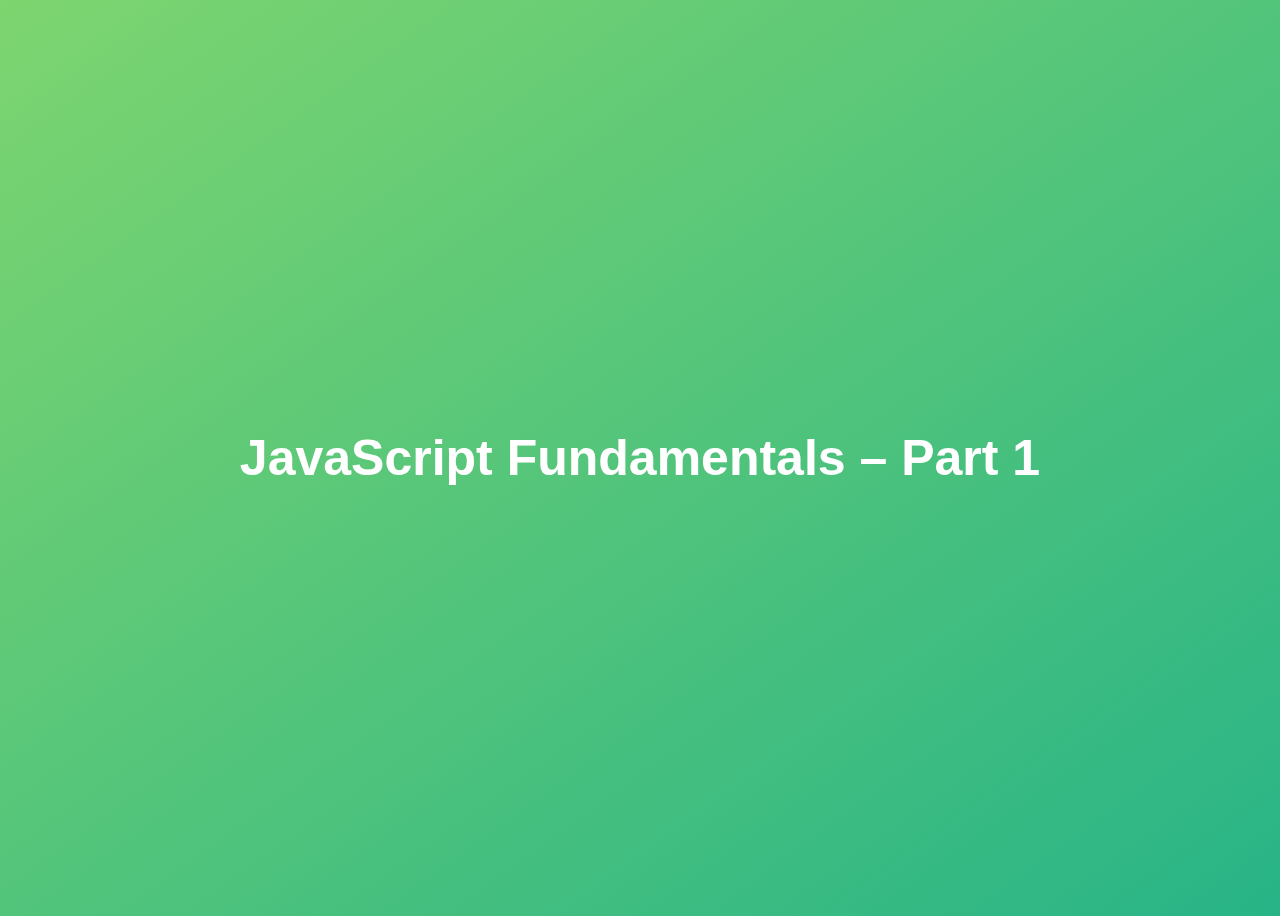
<file: 01-Fundamentals-Part-1/index.html>
<!DOCTYPE html>
<html lang="en">
  <head>
    <meta charset="UTF-8" />
    <meta name="viewport" content="width=device-width, initial-scale=1.0" />
    <meta http-equiv="X-UA-Compatible" content="ie=edge" />
    <title>JavaScript Fundamentals – Part 1</title>
    <style>
      body {
        height: 100vh;
        display: flex;
        align-items: center;
        background: linear-gradient(to top left, #28b487, #7dd56f);
      }
      h1 {
        font-family: sans-serif;
        font-size: 50px;
        line-height: 1.3;
        width: 100%;
        padding: 30px;
        text-align: center;
        color: white;
      }
    </style>
  </head>
  <body>
    <h1>JavaScript Fundamentals – Part 1</h1>
    <!-- <script src="script.js"></script> -->
    <script src="assignments.js"></script>
  </body>
</html>
</file>
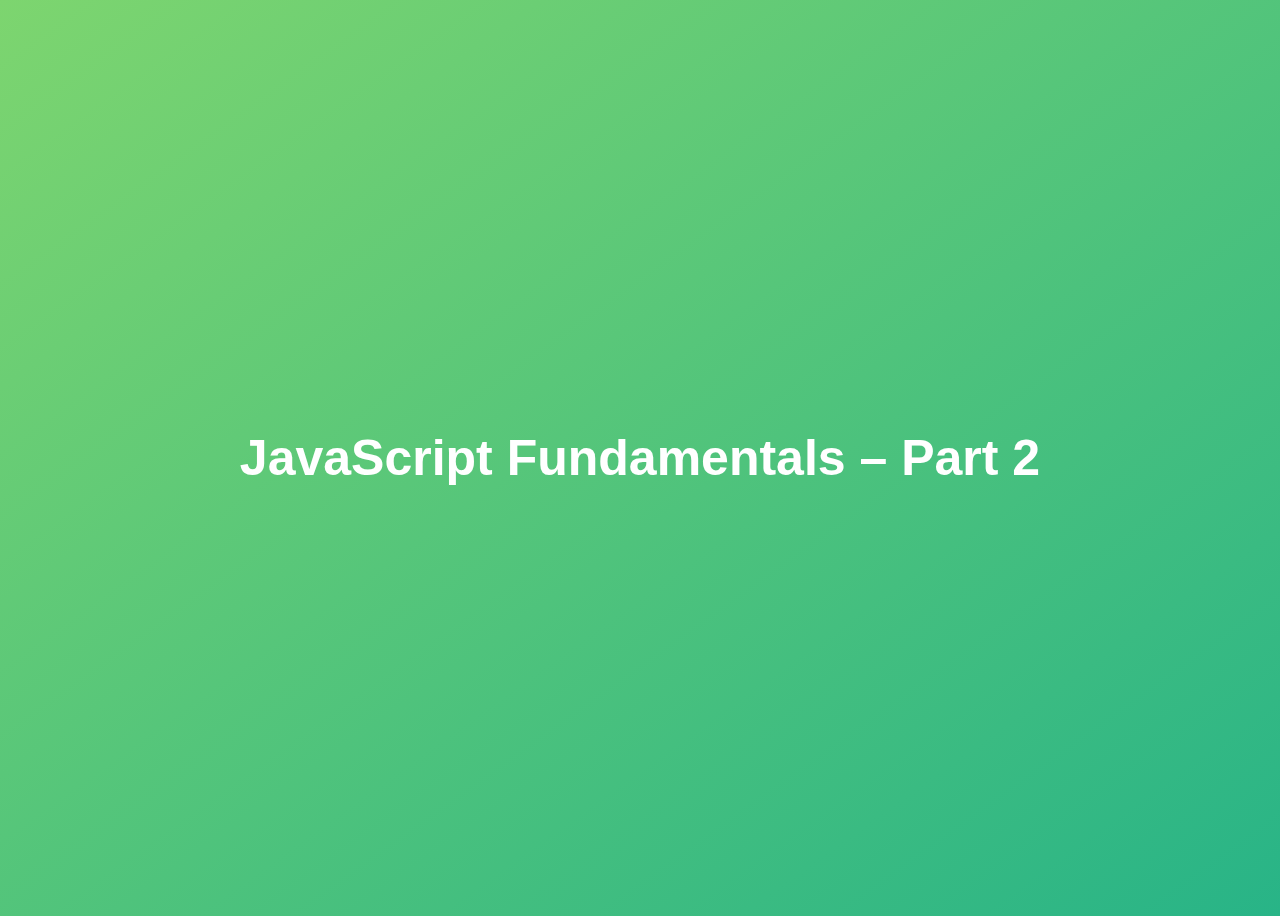
<file: 03 - fundamentals/index.html>
<!DOCTYPE html>
<html lang="en">
  <head>
    <meta charset="UTF-8" />
    <meta name="viewport" content="width=device-width, initial-scale=1.0" />
    <meta http-equiv="X-UA-Compatible" content="ie=edge" />
    <title>JavaScript Fundamentals – Part 1</title>
    <style>
      body {
        height: 100vh;
        display: flex;
        align-items: center;
        background: linear-gradient(to top left, #28b487, #7dd56f);
      }
      h1 {
        font-family: sans-serif;
        font-size: 50px;
        line-height: 1.3;
        width: 100%;
        padding: 30px;
        text-align: center;
        color: white;
      }
    </style>
  </head>
  <body>
    <h1>JavaScript Fundamentals – Part 2</h1>
    <!-- <script src="intro-arrays.js"></script> -->
    <script src="objects-p2.js"></script>
  </body>
</html>
</file>
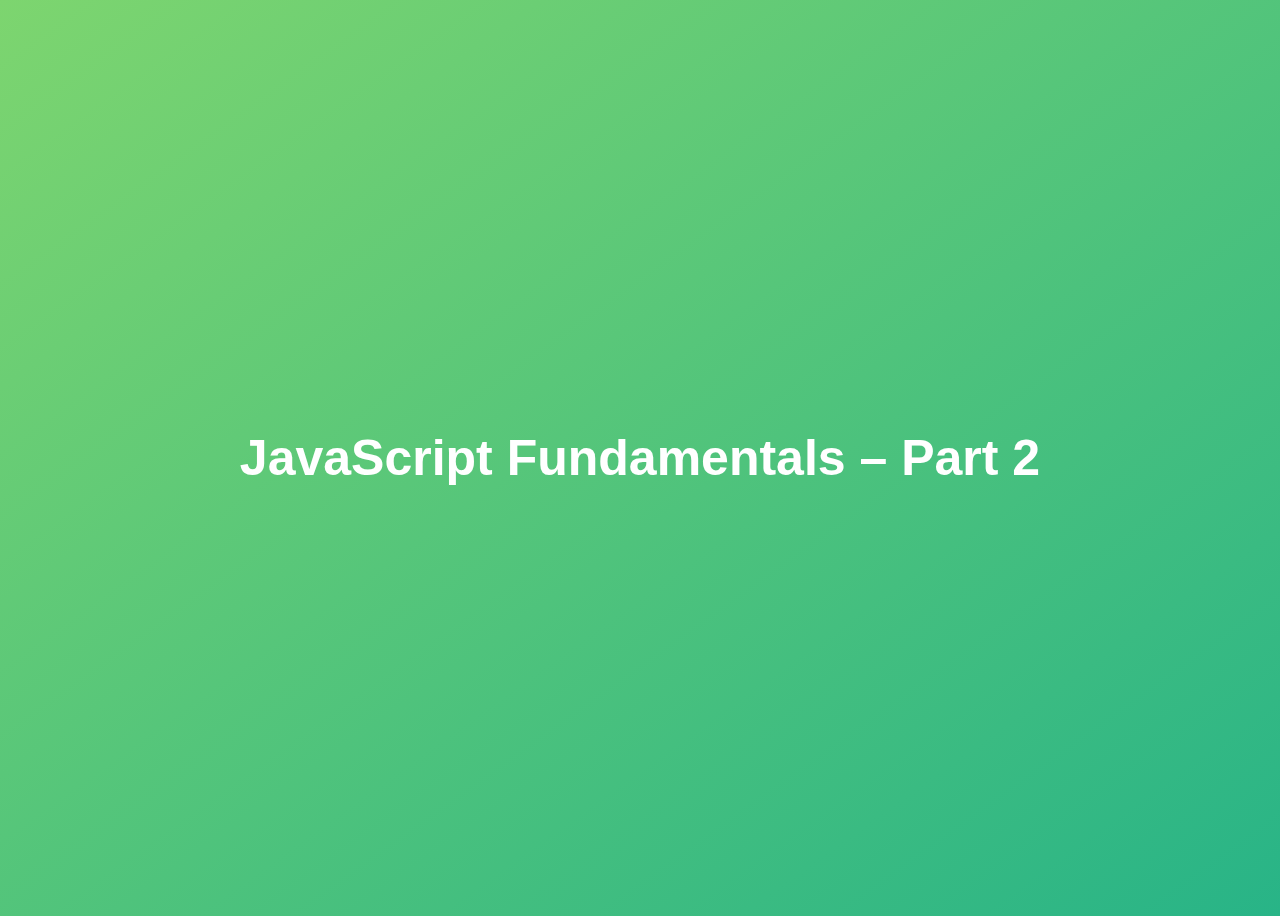
<file: 05 - dev-skills/index.html>
<!DOCTYPE html>
<html lang="en">
  <head>
    <meta charset="UTF-8" />
    <meta name="viewport" content="width=device-width, initial-scale=1.0" />
    <meta http-equiv="X-UA-Compatible" content="ie=edge" />
    <title>JavaScript Fundamentals – Part 1</title>
    <style>
      body {
        height: 100vh;
        display: flex;
        align-items: center;
        background: linear-gradient(to top left, #28b487, #7dd56f);
      }
      h1 {
        font-family: sans-serif;
        font-size: 50px;
        line-height: 1.3;
        width: 100%;
        padding: 30px;
        text-align: center;
        color: white;
      }
    </style>
  </head>
  <body>
    <h1>JavaScript Fundamentals – Part 2</h1>
    <script src="./console-debug.js"></script>
  </body>
</html>
</file>
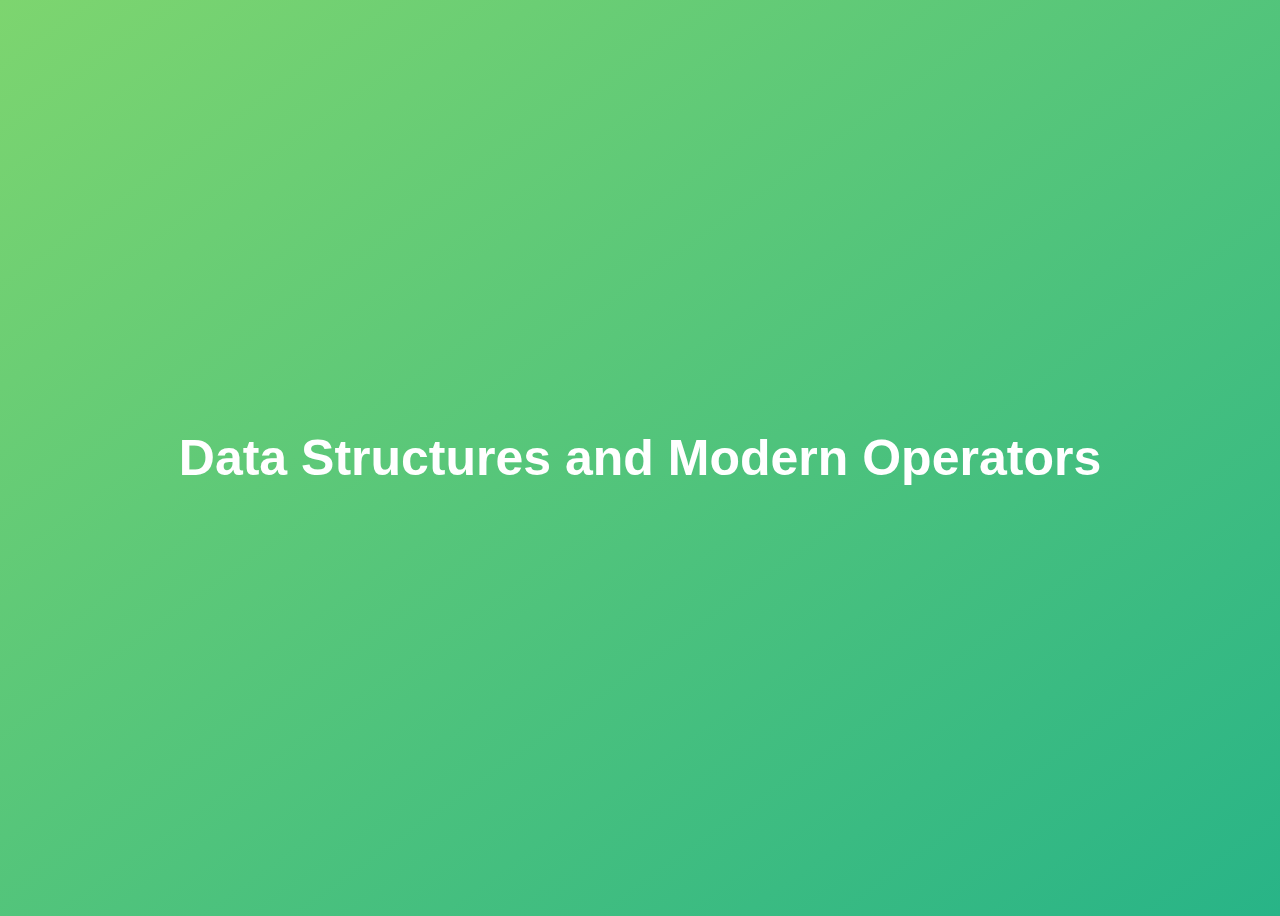
<file: 09 - data-structures-operators/index.html>
<!DOCTYPE html>
<html lang="en">
  <head>
    <meta charset="UTF-8" />
    <meta name="viewport" content="width=device-width, initial-scale=1.0" />
    <meta http-equiv="X-UA-Compatible" content="ie=edge" />
    <title>Data Structures and Modern Operators</title>
    <style>
      body {
        height: 100vh;
        display: flex;
        align-items: center;
        background: linear-gradient(to top left, #28b487, #7dd56f);
      }
      h1 {
        font-family: sans-serif;
        font-size: 50px;
        line-height: 1.3;
        width: 100%;
        padding: 30px;
        text-align: center;
        color: white;
      }
      button {
        width: 50px;
        height: 20px;
        margin: 10px;
      }
      textarea {
        width: 300px;
        height: 100px;
      }
    </style>
  </head>
  <body>
    <h1>Data Structures and Modern Operators</h1>
    <script src="spread-operator.js"></script>
  </body>
</html>
</file>
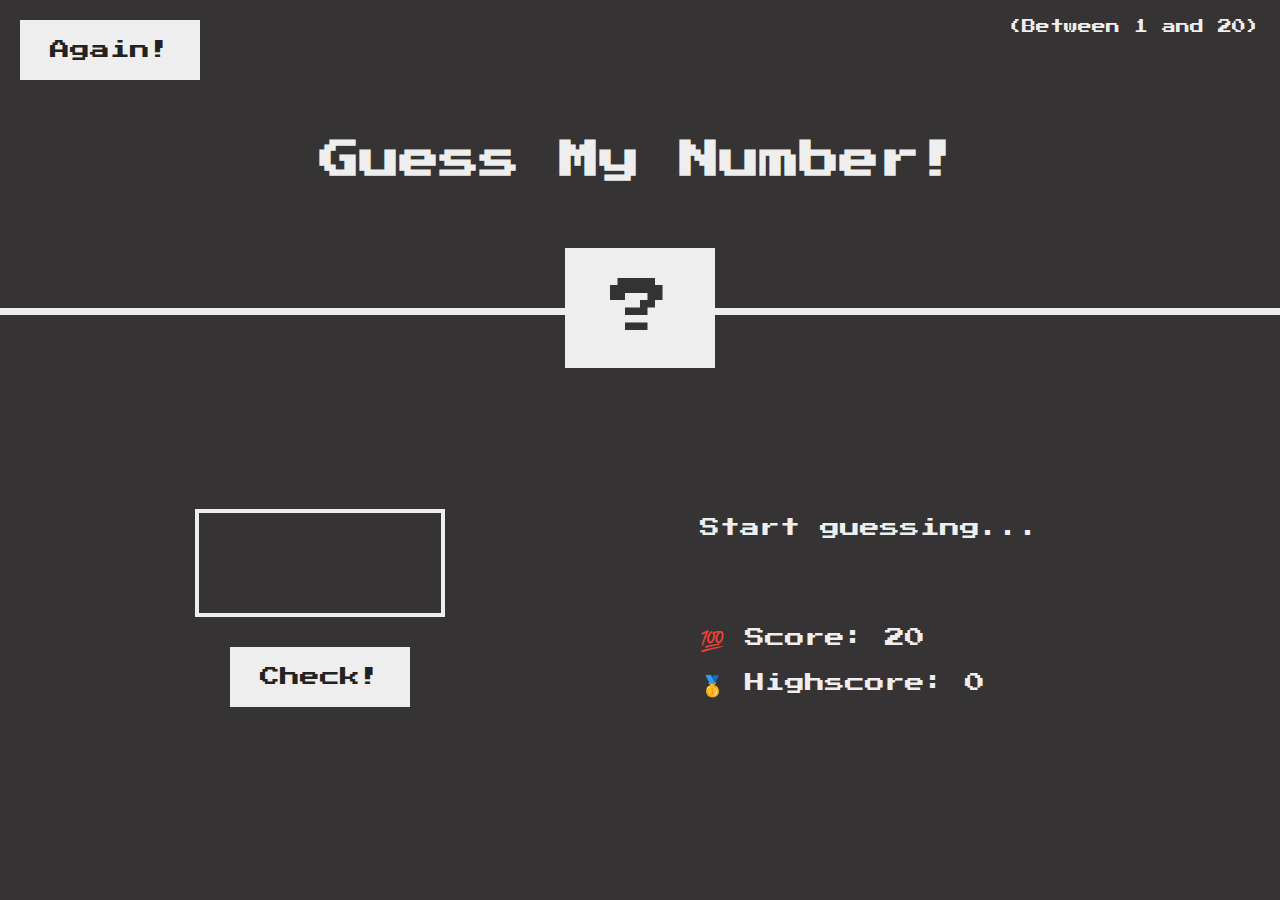
<file: section 7 - DOM_events/index.html>
<!DOCTYPE html>
<html lang="en">
  <head>
    <meta charset="UTF-8" />
    <meta name="viewport" content="width=device-width, initial-scale=1.0" />
    <meta http-equiv="X-UA-Compatible" content="ie=edge" />
    <link rel="stylesheet" href="style.css" />
    <title>Guess My Number!</title>
  </head>
  <body>
    <header>
      <h1>Guess My Number!</h1>
      <p class="between">(Between 1 and 20)</p>
      <button class="btn again">Again!</button>
      <div class="number">?</div>
    </header>
    <main>
      <section class="left">
        <input type="number" class="guess" />
        <button class="btn check">Check!</button>
      </section>
      <section class="right">
        <p class="message">Start guessing...</p>
        <p class="label-score">💯 Score: <span class="score">20</span></p>
        <p class="label-highscore">🥇 Highscore: <span class="highscore">0</span></p>
      </section>
    </main>
    <script src="./refactoring.js"></script>
  </body>
</html>
</file>
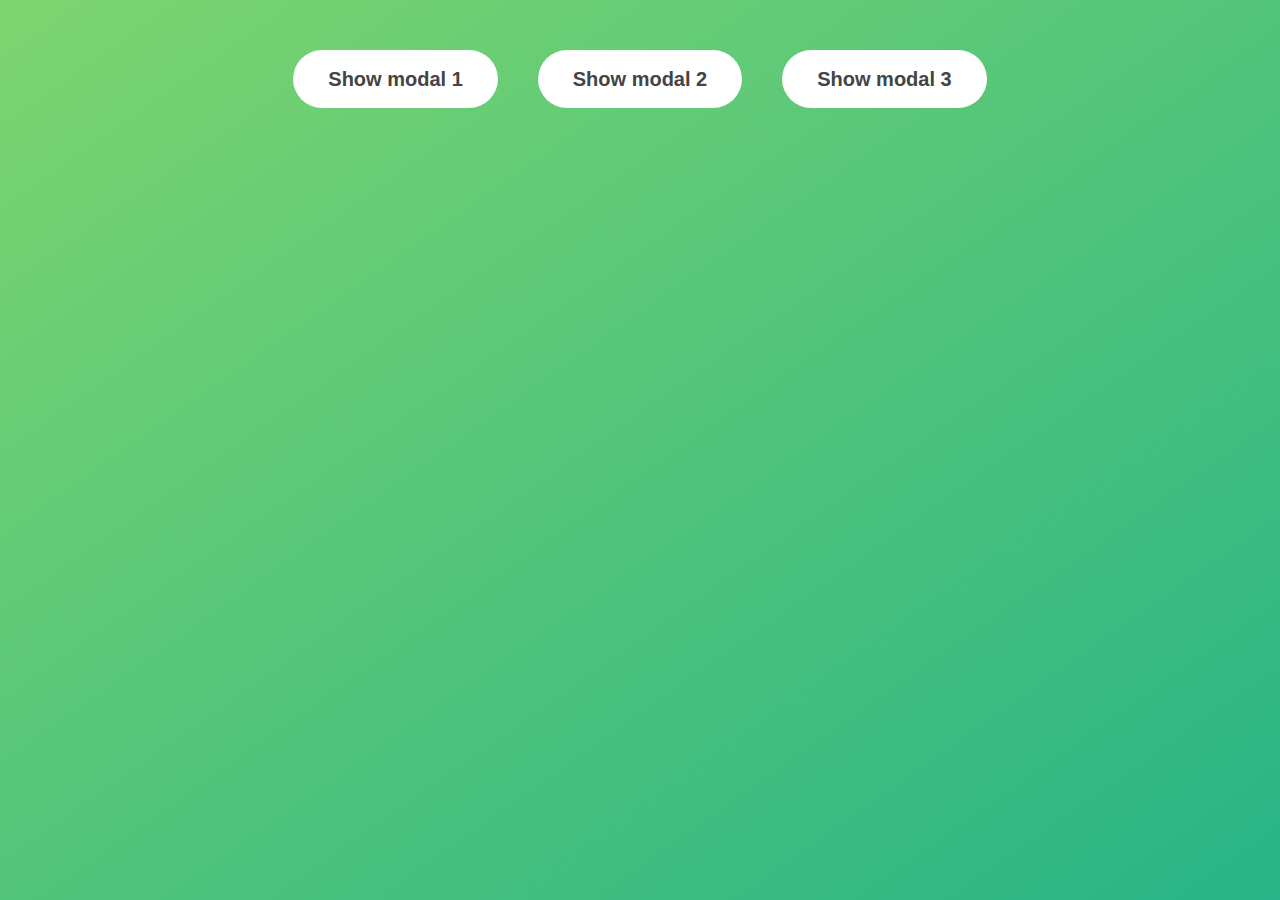
<file: 07 - dom-events/projeto-02/index.html>
<!DOCTYPE html>
<html lang="en">
  <head>
    <meta charset="UTF-8" />
    <meta name="viewport" content="width=device-width, initial-scale=1.0" />
    <meta http-equiv="X-UA-Compatible" content="ie=edge" />
    <link rel="stylesheet" href="style.css" />
    <title>Modal window</title>
  </head>
  <body>
    <button class="show-modal">Show modal 1</button>
    <button class="show-modal">Show modal 2</button>
    <button class="show-modal">Show modal 3</button>

    <div class="modal hidden">
      <button class="close-modal">&times;</button>
      <h1>I'm a modal window</h1>
      <p>
        Dolores molestias libero quis fugiat recusandae sunt. Consectetur et hic fugiat eum nihil.
        Consequatur aperiam maxime id distinctio quia amet. Ut eaque sapiente facilis maiores
        molestiae soluta occaecati earum consequuntur. Adipisci et in. Laudantium non officia quod
        earum delectus itaque nisi. Nemo nostrum totam dolores fugit. Dignissimos esse sed ipsa
        autem. Enim voluptatibus quas ab minus aspernatur laborum dolore. Id sequi perferendis. Et
        et ipsum nostrum repellendus vel natus perferendis. Nisi perspiciatis ut odit consequatur
        non. Voluptas voluptate ipsam laudantium impedit recusandae aspernatur mollitia et.
        Voluptatem saepe veritatis. Aliquam aut doloribus illo inventore aspernatur.
      </p>
    </div>
    <div class="overlay hidden"></div>

    <script src="keypress-event.js"></script>
  </body>
</html>
</file>
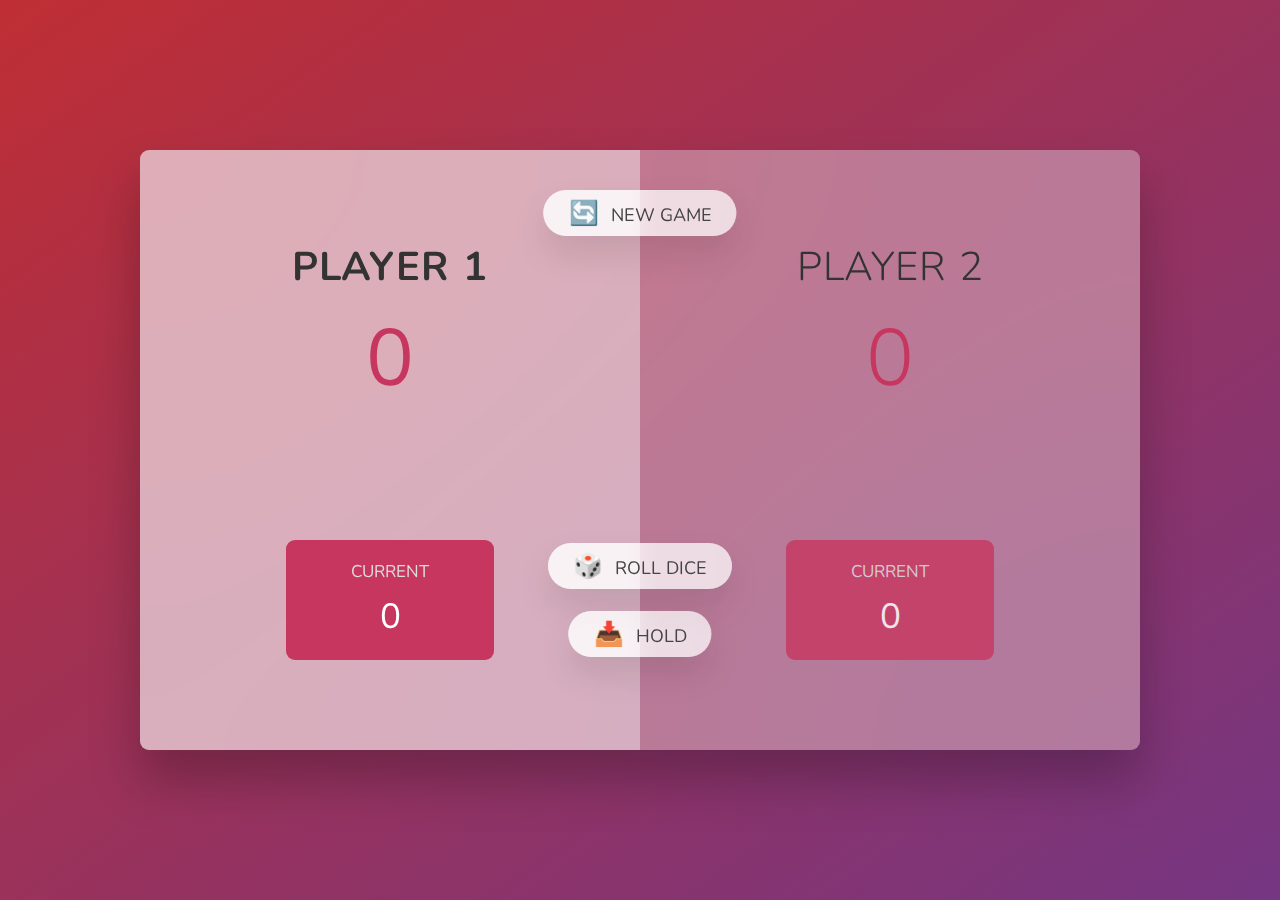
<file: 07 - dom-events/projeto-03/index.html>
<!DOCTYPE html>
<html lang="en">
  <head>
    <meta charset="UTF-8" />
    <meta name="viewport" content="width=device-width, initial-scale=1.0" />
    <meta http-equiv="X-UA-Compatible" content="ie=edge" />
    <link rel="stylesheet" href="style.css" />
    <title>Pig Game</title>
  </head>
  <body>
    <main>
      <section class="player player--0 player--active">
        <h2 class="name" id="name--0">Player 1</h2>
        <p class="score" id="score--0">43</p>
        <div class="current">
          <p class="current-label">Current</p>
          <p class="current-score" id="current--0">0</p>
        </div>
      </section>
      <section class="player player--1">
        <h2 class="name" id="name--1">Player 2</h2>
        <p class="score" id="score--1">24</p>
        <div class="current">
          <p class="current-label">Current</p>
          <p class="current-score" id="current--1">0</p>
        </div>
      </section>

      <img src="img/dice-5.png" alt="Playing dice" class="dice" />
      <button class="btn btn--new">🔄 New game</button>
      <button class="btn btn--roll">🎲 Roll dice</button>
      <button class="btn btn--hold">📥 Hold</button>
    </main>
    <script src="script.js"></script>
  </body>
</html>
</file>
<file: section 7 - DOM_events/style.css>
@import url('https://fonts.googleapis.com/css?family=Press+Start+2P&display=swap');

* {
  margin: 0;
  padding: 0;
  box-sizing: inherit;
}

html {
  font-size: 62.5%;
  box-sizing: border-box;
}

body {
  font-family: 'Press Start 2P', sans-serif;
  color: #eee;
  background-color: #353333;
}

/* LAYOUT */
header {
  position: relative;
  height: 35vh;
  border-bottom: 7px solid #eee;
}

main {
  height: 65vh;
  color: #eee;
  display: flex;
  align-items: center;
  justify-content: space-around;
}

.left {
  width: 52rem;
  display: flex;
  flex-direction: column;
  align-items: center;
}

.right {
  width: 52rem;
  font-size: 2rem;
}

/* ELEMENTS STYLE */
h1 {
  font-size: 4rem;
  text-align: center;
  position: absolute;
  width: 100%;
  top: 52%;
  left: 50%;
  transform: translate(-50%, -50%);
}

.number {
  background: #eee;
  color: #333;
  font-size: 6rem;
  width: 15rem;
  padding: 3rem 0rem;
  text-align: center;
  position: absolute;
  bottom: 0;
  left: 50%;
  transform: translate(-50%, 50%);
}

.between {
  font-size: 1.4rem;
  position: absolute;
  top: 2rem;
  right: 2rem;
}

.again {
  position: absolute;
  top: 2rem;
  left: 2rem;
}

.guess {
  background: none;
  border: 4px solid #eee;
  font-family: inherit;
  color: inherit;
  font-size: 5rem;
  padding: 2.5rem;
  width: 25rem;
  text-align: center;
  display: block;
  margin-bottom: 3rem;
}

.btn {
  border: none;
  background-color: #eee;
  color: #222;
  font-size: 2rem;
  font-family: inherit;
  padding: 2rem 3rem;
  cursor: pointer;
}

.btn:hover {
  background-color: #ccc;
}

.message {
  margin-bottom: 8rem;
  height: 3rem;
}

.label-score {
  margin-bottom: 2rem;
}
</file>
<file: 07 - dom-events/projeto-02/style.css>
* {
  margin: 0;
  padding: 0;
  box-sizing: inherit;
}

html {
  font-size: 62.5%;
  box-sizing: border-box;
}

body {
  font-family: sans-serif;
  color: #333;
  line-height: 1.5;
  height: 100vh;
  position: relative;
  display: flex;
  align-items: flex-start;
  justify-content: center;
  background: linear-gradient(to top left, #28b487, #7dd56f);
}

.show-modal {
  font-size: 2rem;
  font-weight: 600;
  padding: 1.75rem 3.5rem;
  margin: 5rem 2rem;
  border: none;
  background-color: #fff;
  color: #444;
  border-radius: 10rem;
  cursor: pointer;
}

.close-modal {
  position: absolute;
  top: 1.2rem;
  right: 2rem;
  font-size: 5rem;
  color: #333;
  cursor: pointer;
  border: none;
  background: none;
}

h1 {
  font-size: 2.5rem;
  margin-bottom: 2rem;
}

p {
  font-size: 1.8rem;
}

/* -------------------------- */
/* CLASSES TO MAKE MODAL WORK */
.hidden {
  display: none;
}

.modal {
  position: absolute;
  top: 50%;
  left: 50%;
  transform: translate(-50%, -50%);
  width: 70%;

  background-color: white;
  padding: 6rem;
  border-radius: 5px;
  box-shadow: 0 3rem 5rem rgba(0, 0, 0, 0.3);
  z-index: 10;
}

.overlay {
  position: absolute;
  top: 0;
  left: 0;
  width: 100%;
  height: 100%;
  background-color: rgba(0, 0, 0, 0.6);
  backdrop-filter: blur(3px);
  z-index: 5;
}
</file>
<file: 07 - dom-events/projeto-03/style.css>
@import url('https://fonts.googleapis.com/css2?family=Nunito&display=swap');

* {
  margin: 0;
  padding: 0;
  box-sizing: inherit;
}

html {
  font-size: 62.5%;
  box-sizing: border-box;
}

body {
  font-family: 'Nunito', sans-serif;
  font-weight: 400;
  height: 100vh;
  color: #333;
  background-image: linear-gradient(to top left, #753682 0%, #bf2e34 100%);
  display: flex;
  align-items: center;
  justify-content: center;
}

/* LAYOUT */
main {
  position: relative;
  width: 100rem;
  height: 60rem;
  background-color: rgba(255, 255, 255, 0.35);
  backdrop-filter: blur(200px);
  filter: blur();
  box-shadow: 0 3rem 5rem rgba(0, 0, 0, 0.25);
  border-radius: 9px;
  overflow: hidden;
  display: flex;
}

.player {
  flex: 50%;
  padding: 9rem;
  display: flex;
  flex-direction: column;
  align-items: center;
  transition: all 0.75s;
}

/* ELEMENTS */
.name {
  position: relative;
  font-size: 4rem;
  text-transform: uppercase;
  letter-spacing: 1px;
  word-spacing: 2px;
  font-weight: 300;
  margin-bottom: 1rem;
}

.score {
  font-size: 8rem;
  font-weight: 300;
  color: #c7365f;
  margin-bottom: auto;
}

.player--active {
  background-color: rgba(255, 255, 255, 0.4);
}
.player--active .name {
  font-weight: 700;
}
.player--active .score {
  font-weight: 400;
}

.player--active .current {
  opacity: 1;
}

.current {
  background-color: #c7365f;
  opacity: 0.8;
  border-radius: 9px;
  color: #fff;
  width: 65%;
  padding: 2rem;
  text-align: center;
  transition: all 0.75s;
}

.current-label {
  text-transform: uppercase;
  margin-bottom: 1rem;
  font-size: 1.7rem;
  color: #ddd;
}

.current-score {
  font-size: 3.5rem;
}

/* ABSOLUTE POSITIONED ELEMENTS */
.btn {
  position: absolute;
  left: 50%;
  transform: translateX(-50%);
  color: #444;
  background: none;
  border: none;
  font-family: inherit;
  font-size: 1.8rem;
  text-transform: uppercase;
  cursor: pointer;
  font-weight: 400;
  transition: all 0.2s;

  background-color: white;
  background-color: rgba(255, 255, 255, 0.6);
  backdrop-filter: blur(10px);

  padding: 0.7rem 2.5rem;
  border-radius: 50rem;
  box-shadow: 0 1.75rem 3.5rem rgba(0, 0, 0, 0.1);
}

.btn::first-letter {
  font-size: 2.4rem;
  display: inline-block;
  margin-right: 0.7rem;
}

.btn--new {
  top: 4rem;
}
.btn--roll {
  top: 39.3rem;
}
.btn--hold {
  top: 46.1rem;
}

.btn:active {
  transform: translate(-50%, 3px);
  box-shadow: 0 1rem 2rem rgba(0, 0, 0, 0.15);
}

.btn:focus {
  outline: none;
}

.dice {
  position: absolute;
  left: 50%;
  top: 16.5rem;
  transform: translateX(-50%);
  height: 10rem;
  box-shadow: 0 2rem 5rem rgba(0, 0, 0, 0.2);
}

.player--winner {
  background-color: #2f2f2f;
}

.player--winner .name {
  font-weight: 700;
  color: #c7365f;
}

.hidden {
  display: none;
}
</file>
